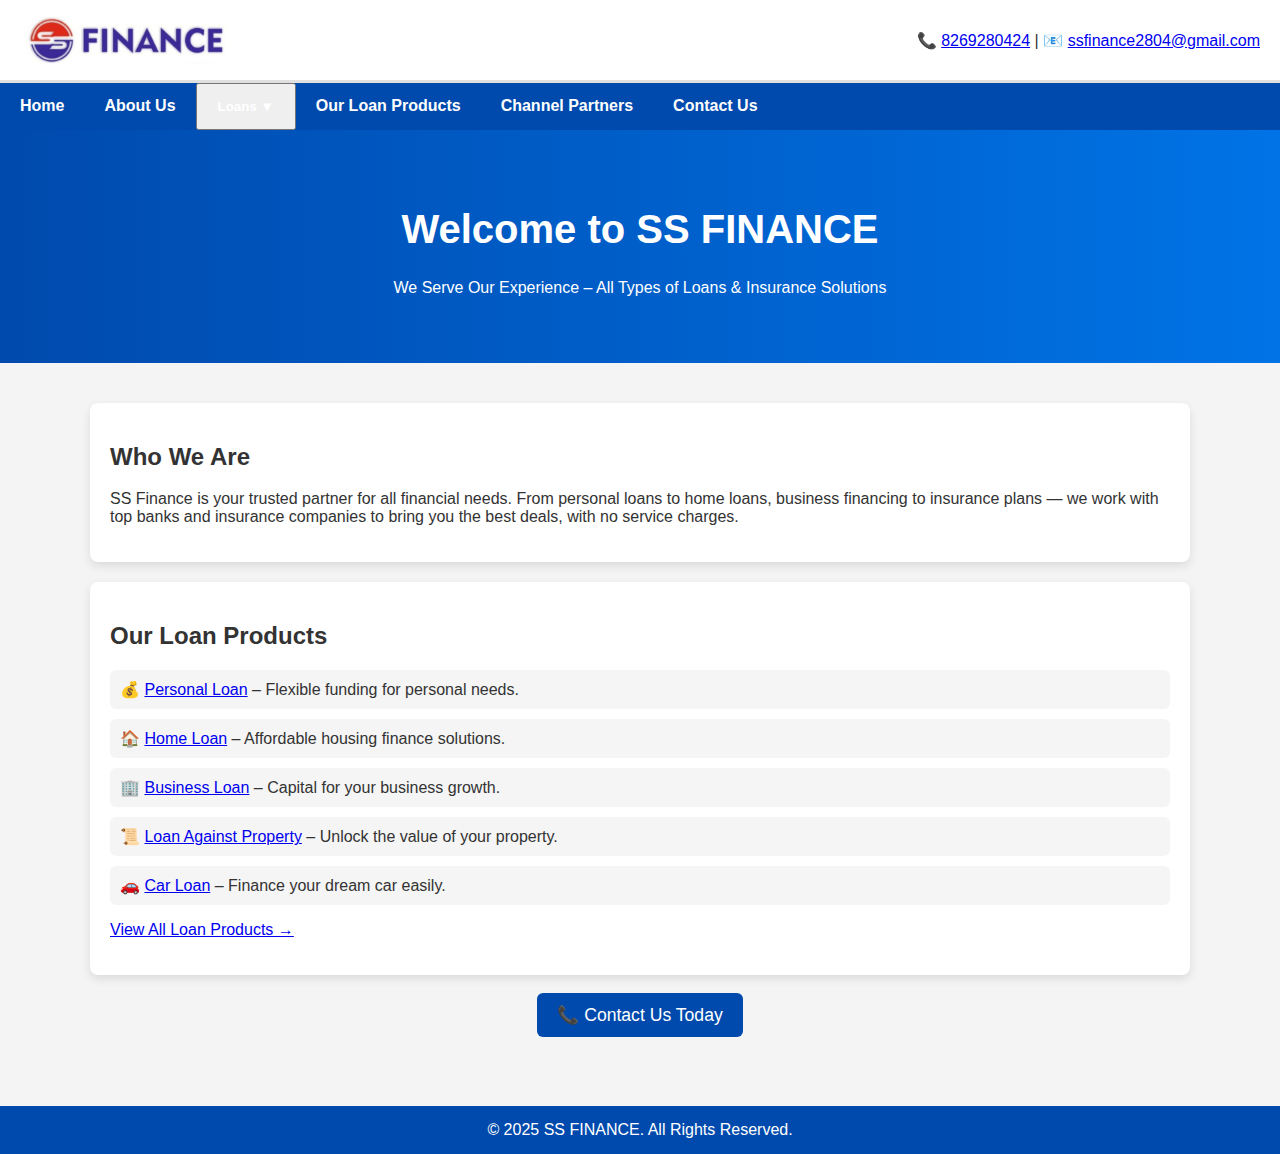
<file: index.html>
<!DOCTYPE html>
<html lang="en">
<head>
    <meta charset="UTF-8">
    <meta name="viewport" content="width=device-width, initial-scale=1.0">
    <title>SS FINANCE – Loans & Insurance</title>
    <link rel="stylesheet" href="style.css">
    <style>
        .hero {
            background: linear-gradient(to right, #004aad, #0073e6);
            color: white;
            text-align: center;
            padding: 50px 20px;
        }
        .hero h1 {
            font-size: 2.5em;
        }
        .intro-section, .loan-highlights {
            background: white;
            padding: 20px;
            border-radius: 8px;
            box-shadow: 0px 4px 10px rgba(0,0,0,0.1);
            margin: 20px 0;
        }
        .loan-highlights ul {
            list-style: none;
            padding: 0;
        }
        .loan-highlights ul li {
            background: #f5f5f5;
            padding: 10px;
            margin-bottom: 10px;
            border-radius: 6px;
        }
        .cta {
            text-align: center;
            margin: 30px 0;
        }
        .cta a {
            background: #004aad;
            color: white;
            padding: 12px 20px;
            border-radius: 6px;
            text-decoration: none;
            font-size: 1.1em;
        }
        .cta a:hover {
            background: #003080;
        }
    </style>
</head>
<body>

<header>
    <img src="images/logo.png" alt="SS Finance Logo">
    <div>
        📞 <a href="tel:+918269280424">8269280424</a> | 📧 <a href="mailto:ssfinance2804@gmail.com">ssfinance2804@gmail.com</a>
    </div>
</header>

<nav>
    <a href="index.html">Home</a>
    <a href="about.html">About Us</a>
    <div class="dropdown">
        <button class="dropbtn">Loans ▼</button>
        <div class="dropdown-content">
            <a href="personal-loan.html">Personal Loan</a>
            <a href="home-loan.html">Home Loan</a>
            <a href="business-loan.html">Business Loan</a>
            <a href="loan-against-property.html">Loan Against Property</a>
            <a href="car-loan.html">Car Loan</a>
            <a href="education-loan.html">Education Loan</a>
        </div>
    </div>
    <a href="loans.html">Our Loan Products</a>
    <a href="channel-partners.html">Channel Partners</a>
    <a href="contact.html">Contact Us</a>
</nav>

<div class="hero">
    <h1>Welcome to SS FINANCE</h1>
    <p>We Serve Our Experience – All Types of Loans & Insurance Solutions</p>
</div>

<div class="container">
    <div class="intro-section">
        <h2>Who We Are</h2>
        <p>SS Finance is your trusted partner for all financial needs. From personal loans to home loans, business financing to insurance plans — we work with top banks and insurance companies to bring you the best deals, with no service charges.</p>
    </div>

    <div class="loan-highlights">
        <h2>Our Loan Products</h2>
        <ul>
            <li>💰 <a href="personal-loan.html">Personal Loan</a> – Flexible funding for personal needs.</li>
            <li>🏠 <a href="home-loan.html">Home Loan</a> – Affordable housing finance solutions.</li>
            <li>🏢 <a href="business-loan.html">Business Loan</a> – Capital for your business growth.</li>
            <li>📜 <a href="loan-against-property.html">Loan Against Property</a> – Unlock the value of your property.</li>
            <li>🚗 <a href="car-loan.html">Car Loan</a> – Finance your dream car easily.</li>
        </ul>
        <p><a href="loans.html">View All Loan Products →</a></p>
    </div>

    <div class="cta">
        <a href="contact.html">📞 Contact Us Today</a>
    </div>
</div>

<footer>
    &copy; 2025 SS FINANCE. All Rights Reserved.
</footer>

</body>
</html>
</file>
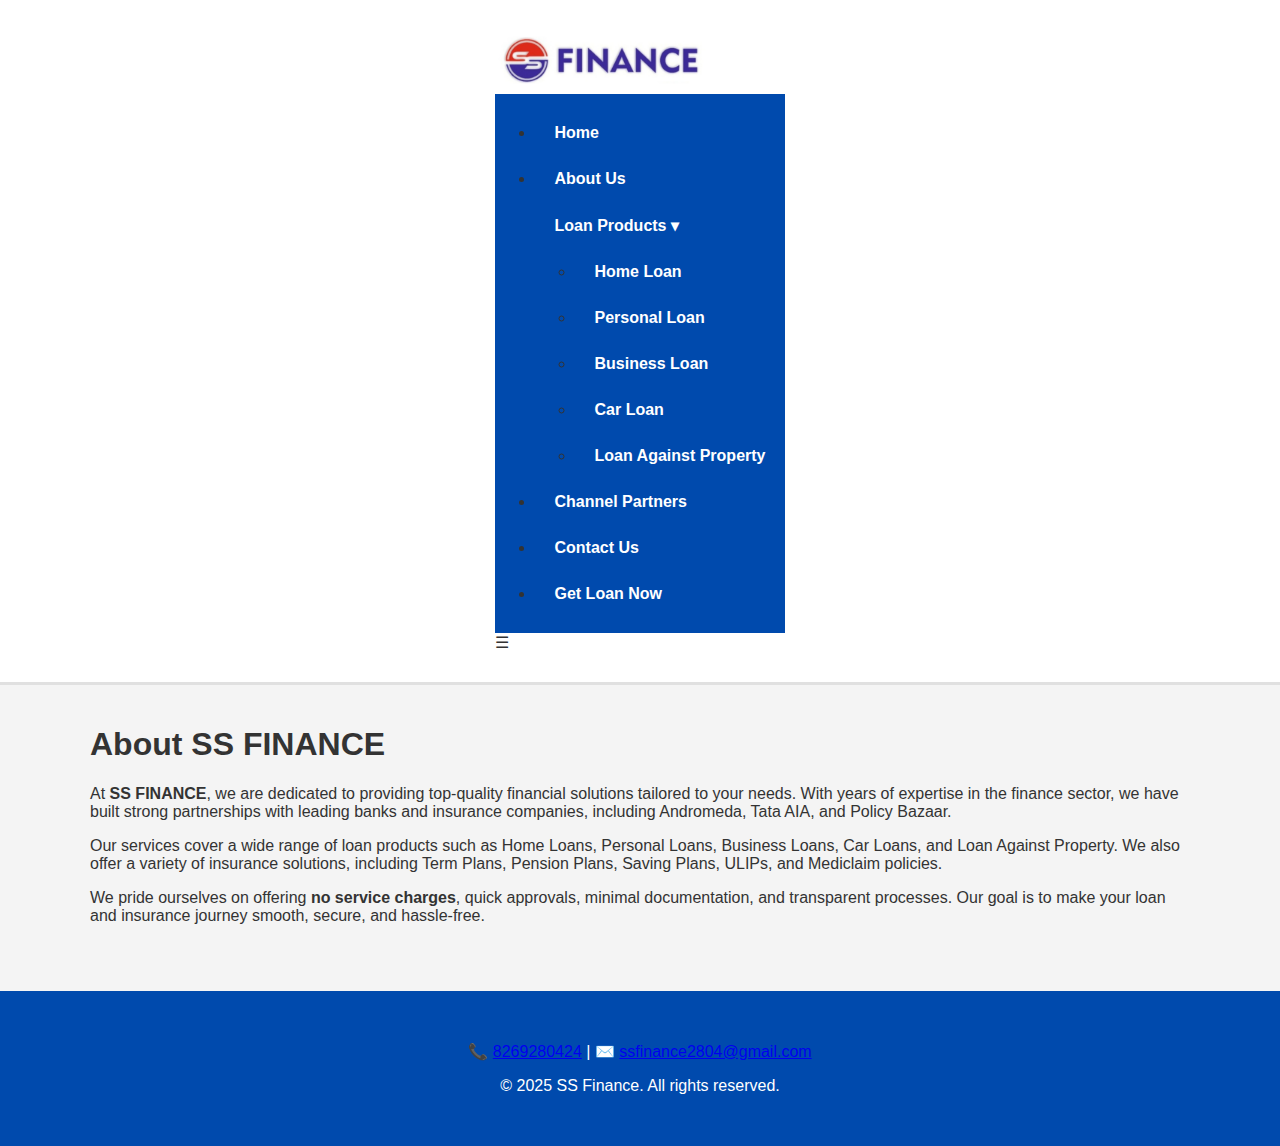
<file: about.html>
<!DOCTYPE html>
<html lang="en">
<head>
  <meta charset="UTF-8">
  <meta name="viewport" content="width=device-width, initial-scale=1.0">
  <title>About Us - SS FINANCE</title>
  <link rel="stylesheet" href="style.css">
</head>
<body>

<!-- HEADER -->
<header>
  <div class="container nav-container">
    <a href="index.html" class="logo">
      <img src="images/logo.png" alt="SS Finance Logo">
    </a>
    <nav>
      <ul class="menu">
        <li><a href="index.html">Home</a></li>
        <li><a href="about.html" class="active">About Us</a></li>
        <li class="dropdown">
          <a href="loans.html">Loan Products ▾</a>
          <ul class="dropdown-menu">
            <li><a href="home-loan.html">Home Loan</a></li>
            <li><a href="personal-loan.html">Personal Loan</a></li>
            <li><a href="business-loan.html">Business Loan</a></li>
            <li><a href="car-loan.html">Car Loan</a></li>
            <li><a href="loan-against-property.html">Loan Against Property</a></li>
          </ul>
        </li>
        <li><a href="channel-partners.html">Channel Partners</a></li>
        <li><a href="contact.html">Contact Us</a></li>
        <li><a href="contact.html" class="loan-btn">Get Loan Now</a></li>
      </ul>
    </nav>
    <div class="mobile-menu-toggle">☰</div>
  </div>
</header>

<!-- ABOUT CONTENT -->
<main class="container">
  <h1>About SS FINANCE</h1>
  <p>At <strong>SS FINANCE</strong>, we are dedicated to providing top-quality financial solutions tailored to your needs. With years of expertise in the finance sector, we have built strong partnerships with leading banks and insurance companies, including Andromeda, Tata AIA, and Policy Bazaar.</p>

  <p>Our services cover a wide range of loan products such as Home Loans, Personal Loans, Business Loans, Car Loans, and Loan Against Property. We also offer a variety of insurance solutions, including Term Plans, Pension Plans, Saving Plans, ULIPs, and Mediclaim policies.</p>

  <p>We pride ourselves on offering <strong>no service charges</strong>, quick approvals, minimal documentation, and transparent processes. Our goal is to make your loan and insurance journey smooth, secure, and hassle-free.</p>
</main>

<!-- FOOTER -->
<footer>
  <div class="container">
    <p>📞 <a href="tel:8269280424">8269280424</a> | ✉️ <a href="mailto:ssfinance2804@gmail.com">ssfinance2804@gmail.com</a></p>
    <p>© 2025 SS Finance. All rights reserved.</p>
  </div>
</footer>

<script>
  // Mobile menu toggle
  document.querySelector(".mobile-menu-toggle").addEventListener("click", function(){
    document.querySelector(".menu").classList.toggle("show");
  });
</script>

</body>
</html>
</file>
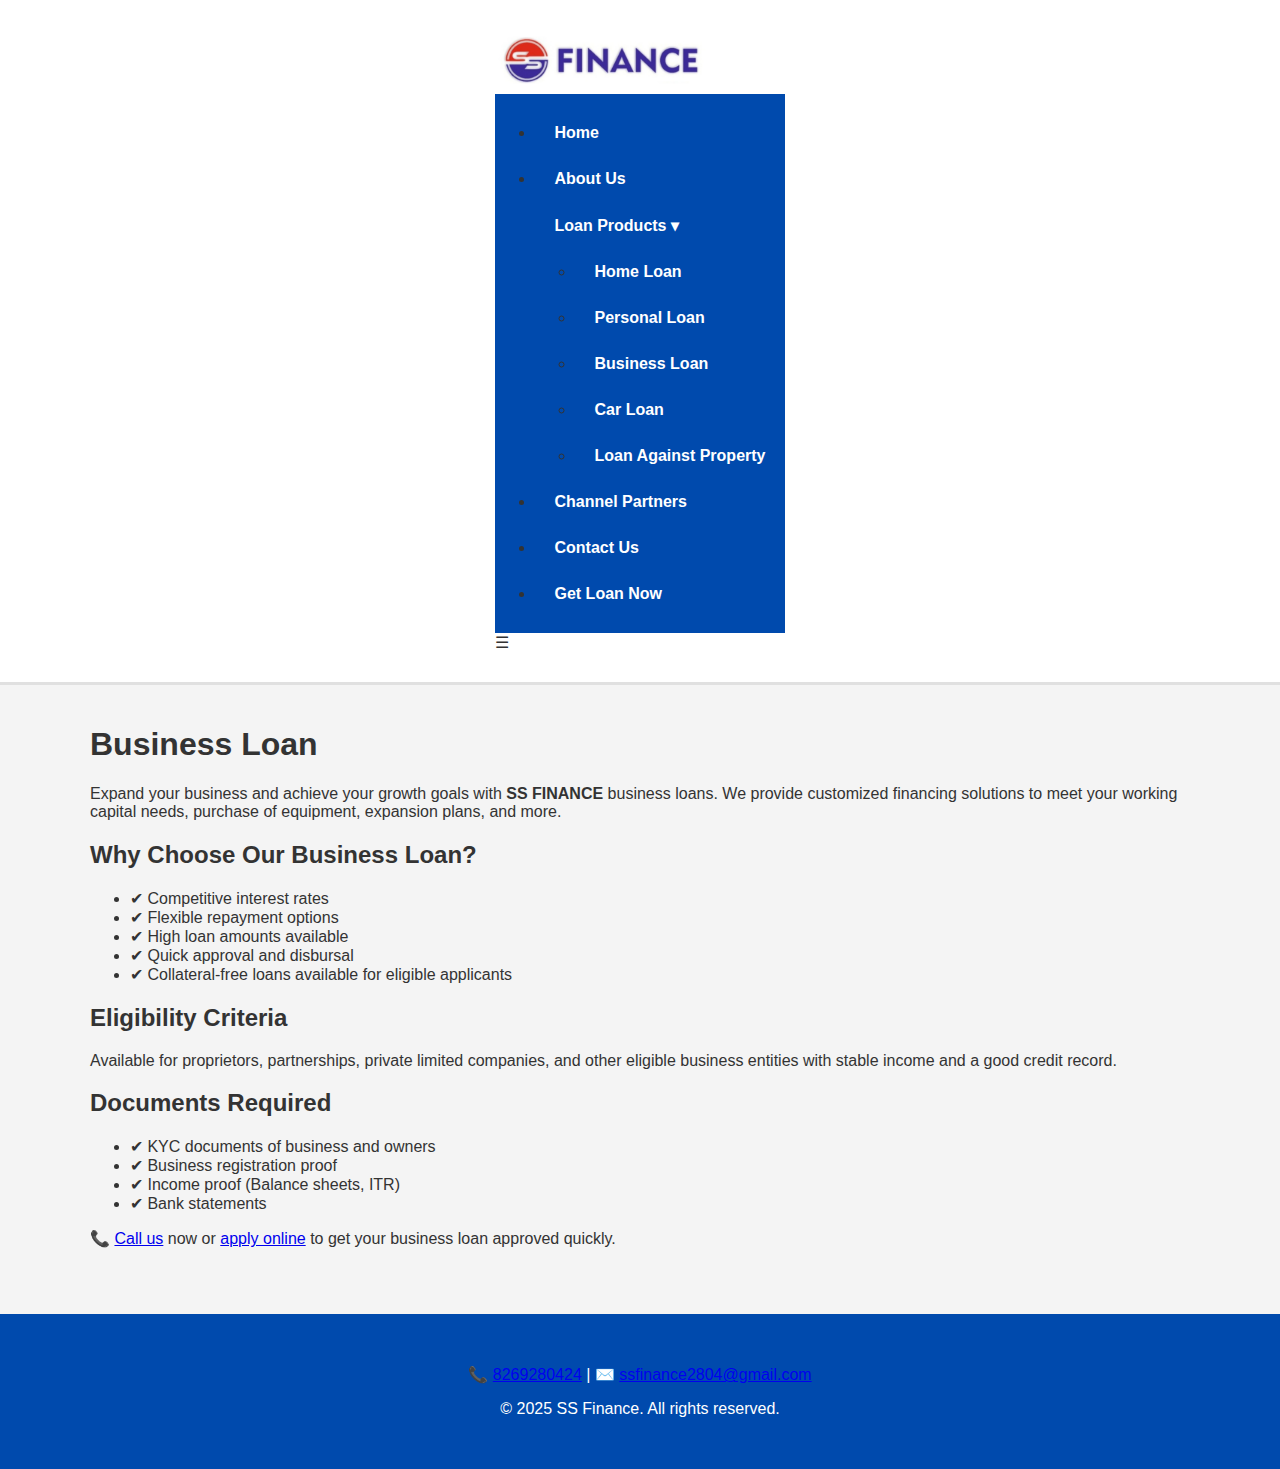
<file: business-loan.html>
<!DOCTYPE html>
<html lang="en">
<head>
  <meta charset="UTF-8">
  <meta name="viewport" content="width=device-width, initial-scale=1.0">
  <title>Business Loan - SS FINANCE</title>
  <link rel="stylesheet" href="style.css">
</head>
<body>

<!-- HEADER -->
<header>
  <div class="container nav-container">
    <a href="index.html" class="logo">
      <img src="images/logo.png" alt="SS Finance Logo">
    </a>
    <nav>
      <ul class="menu">
        <li><a href="index.html">Home</a></li>
        <li><a href="about.html">About Us</a></li>
        <li class="dropdown">
          <a href="loans.html" class="active">Loan Products ▾</a>
          <ul class="dropdown-menu">
            <li><a href="home-loan.html">Home Loan</a></li>
            <li><a href="personal-loan.html">Personal Loan</a></li>
            <li><a href="business-loan.html" class="active">Business Loan</a></li>
            <li><a href="car-loan.html">Car Loan</a></li>
            <li><a href="loan-against-property.html">Loan Against Property</a></li>
          </ul>
        </li>
        <li><a href="channel-partners.html">Channel Partners</a></li>
        <li><a href="contact.html">Contact Us</a></li>
        <li><a href="contact.html" class="loan-btn">Get Loan Now</a></li>
      </ul>
    </nav>
    <div class="mobile-menu-toggle">☰</div>
  </div>
</header>

<!-- BUSINESS LOAN CONTENT -->
<main class="container">
  <h1>Business Loan</h1>
  <p>Expand your business and achieve your growth goals with <strong>SS FINANCE</strong> business loans. We provide customized financing solutions to meet your working capital needs, purchase of equipment, expansion plans, and more.</p>

  <h2>Why Choose Our Business Loan?</h2>
  <ul>
    <li>✔ Competitive interest rates</li>
    <li>✔ Flexible repayment options</li>
    <li>✔ High loan amounts available</li>
    <li>✔ Quick approval and disbursal</li>
    <li>✔ Collateral-free loans available for eligible applicants</li>
  </ul>

  <h2>Eligibility Criteria</h2>
  <p>Available for proprietors, partnerships, private limited companies, and other eligible business entities with stable income and a good credit record.</p>

  <h2>Documents Required</h2>
  <ul>
    <li>✔ KYC documents of business and owners</li>
    <li>✔ Business registration proof</li>
    <li>✔ Income proof (Balance sheets, ITR)</li>
    <li>✔ Bank statements</li>
  </ul>

  <p>📞 <a href="tel:8269280424">Call us</a> now or <a href="contact.html">apply online</a> to get your business loan approved quickly.</p>
</main>

<!-- FOOTER -->
<footer>
  <div class="container">
    <p>📞 <a href="tel:8269280424">8269280424</a> | ✉️ <a href="mailto:ssfinance2804@gmail.com">ssfinance2804@gmail.com</a></p>
    <p>© 2025 SS Finance. All rights reserved.</p>
  </div>
</footer>

<script>
  // Mobile menu toggle
  document.querySelector(".mobile-menu-toggle").addEventListener("click", function(){
    document.querySelector(".menu").classList.toggle("show");
  });
</script>

</body>
</html>
</file>
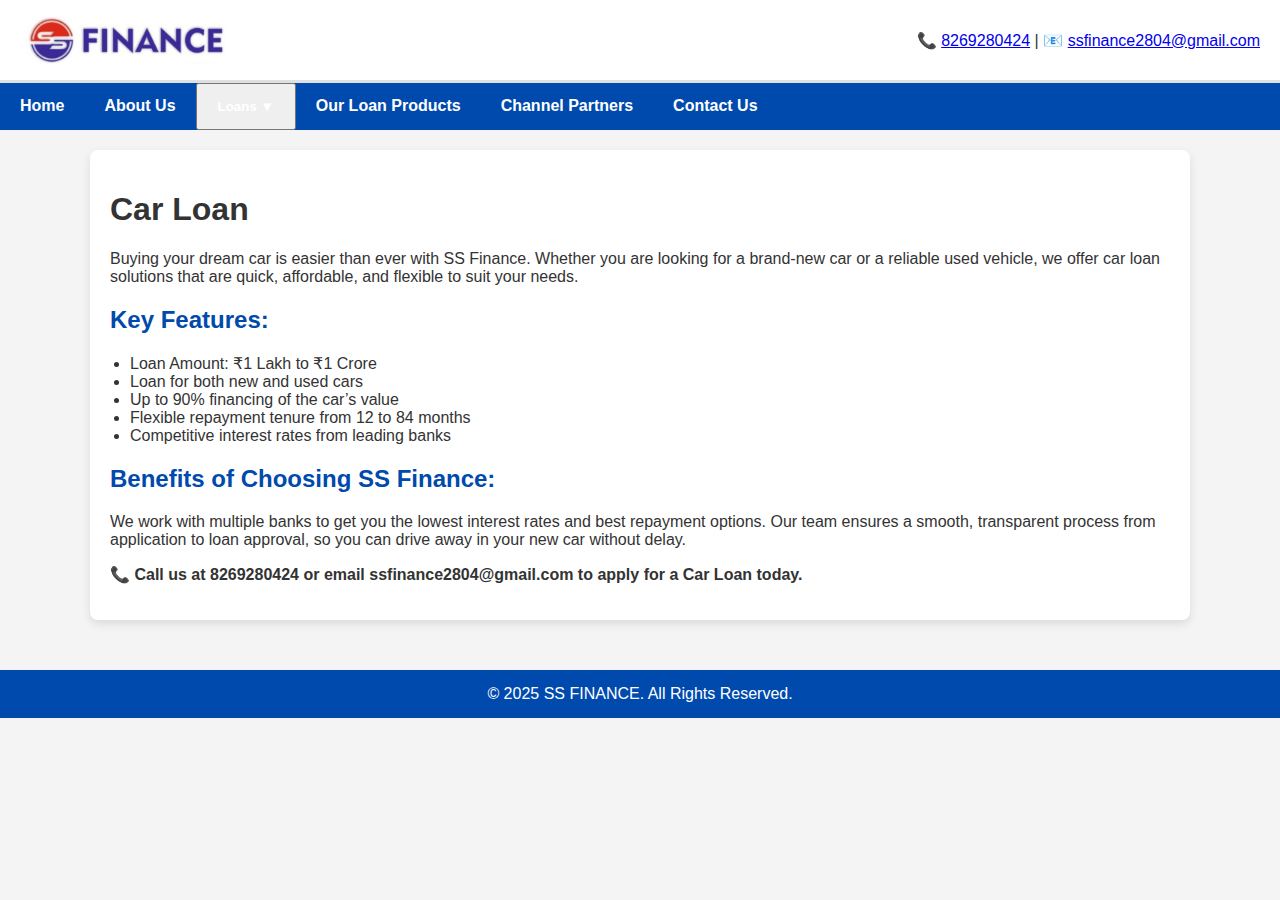
<file: car-loan.html>
<!DOCTYPE html>
<html lang="en">
<head>
    <meta charset="UTF-8">
    <meta name="viewport" content="width=device-width, initial-scale=1.0">
    <title>Car Loan – SS FINANCE</title>
    <link rel="stylesheet" href="style.css">
    <style>
        .loan-details {
            background: white;
            padding: 20px;
            border-radius: 8px;
            box-shadow: 0px 4px 10px rgba(0,0,0,0.1);
        }
        .loan-details h2 {
            color: #004aad;
        }
        .loan-details ul {
            list-style-type: disc;
            padding-left: 20px;
        }
    </style>
</head>
<body>

<header>
    <img src="images/logo.png" alt="SS Finance Logo">
    <div>
        📞 <a href="tel:+918269280424">8269280424</a> | 📧 <a href="mailto:ssfinance2804@gmail.com">ssfinance2804@gmail.com</a>
    </div>
</header>

<nav>
    <a href="index.html">Home</a>
    <a href="about.html">About Us</a>
    <div class="dropdown">
        <button class="dropbtn">Loans ▼</button>
        <div class="dropdown-content">
            <a href="personal-loan.html">Personal Loan</a>
            <a href="home-loan.html">Home Loan</a>
            <a href="business-loan.html">Business Loan</a>
            <a href="loan-against-property.html">Loan Against Property</a>
            <a href="car-loan.html">Car Loan</a>
            <a href="education-loan.html">Education Loan</a>
        </div>
    </div>
    <a href="loans.html">Our Loan Products</a>
    <a href="channel-partners.html">Channel Partners</a>
    <a href="contact.html">Contact Us</a>
</nav>

<div class="container">
    <div class="loan-details">
        <h1>Car Loan</h1>
        <p>Buying your dream car is easier than ever with SS Finance. Whether you are looking for a brand-new car or a reliable used vehicle, we offer car loan solutions that are quick, affordable, and flexible to suit your needs.</p>

        <h2>Key Features:</h2>
        <ul>
            <li>Loan Amount: ₹1 Lakh to ₹1 Crore</li>
            <li>Loan for both new and used cars</li>
            <li>Up to 90% financing of the car’s value</li>
            <li>Flexible repayment tenure from 12 to 84 months</li>
            <li>Competitive interest rates from leading banks</li>
        </ul>

        <h2>Benefits of Choosing SS Finance:</h2>
        <p>We work with multiple banks to get you the lowest interest rates and best repayment options. Our team ensures a smooth, transparent process from application to loan approval, so you can drive away in your new car without delay.</p>

        <p><strong>📞 Call us at 8269280424 or email ssfinance2804@gmail.com to apply for a Car Loan today.</strong></p>
    </div>
</div>

<footer>
    &copy; 2025 SS FINANCE. All Rights Reserved.
</footer>

</body>
</html>
</file>
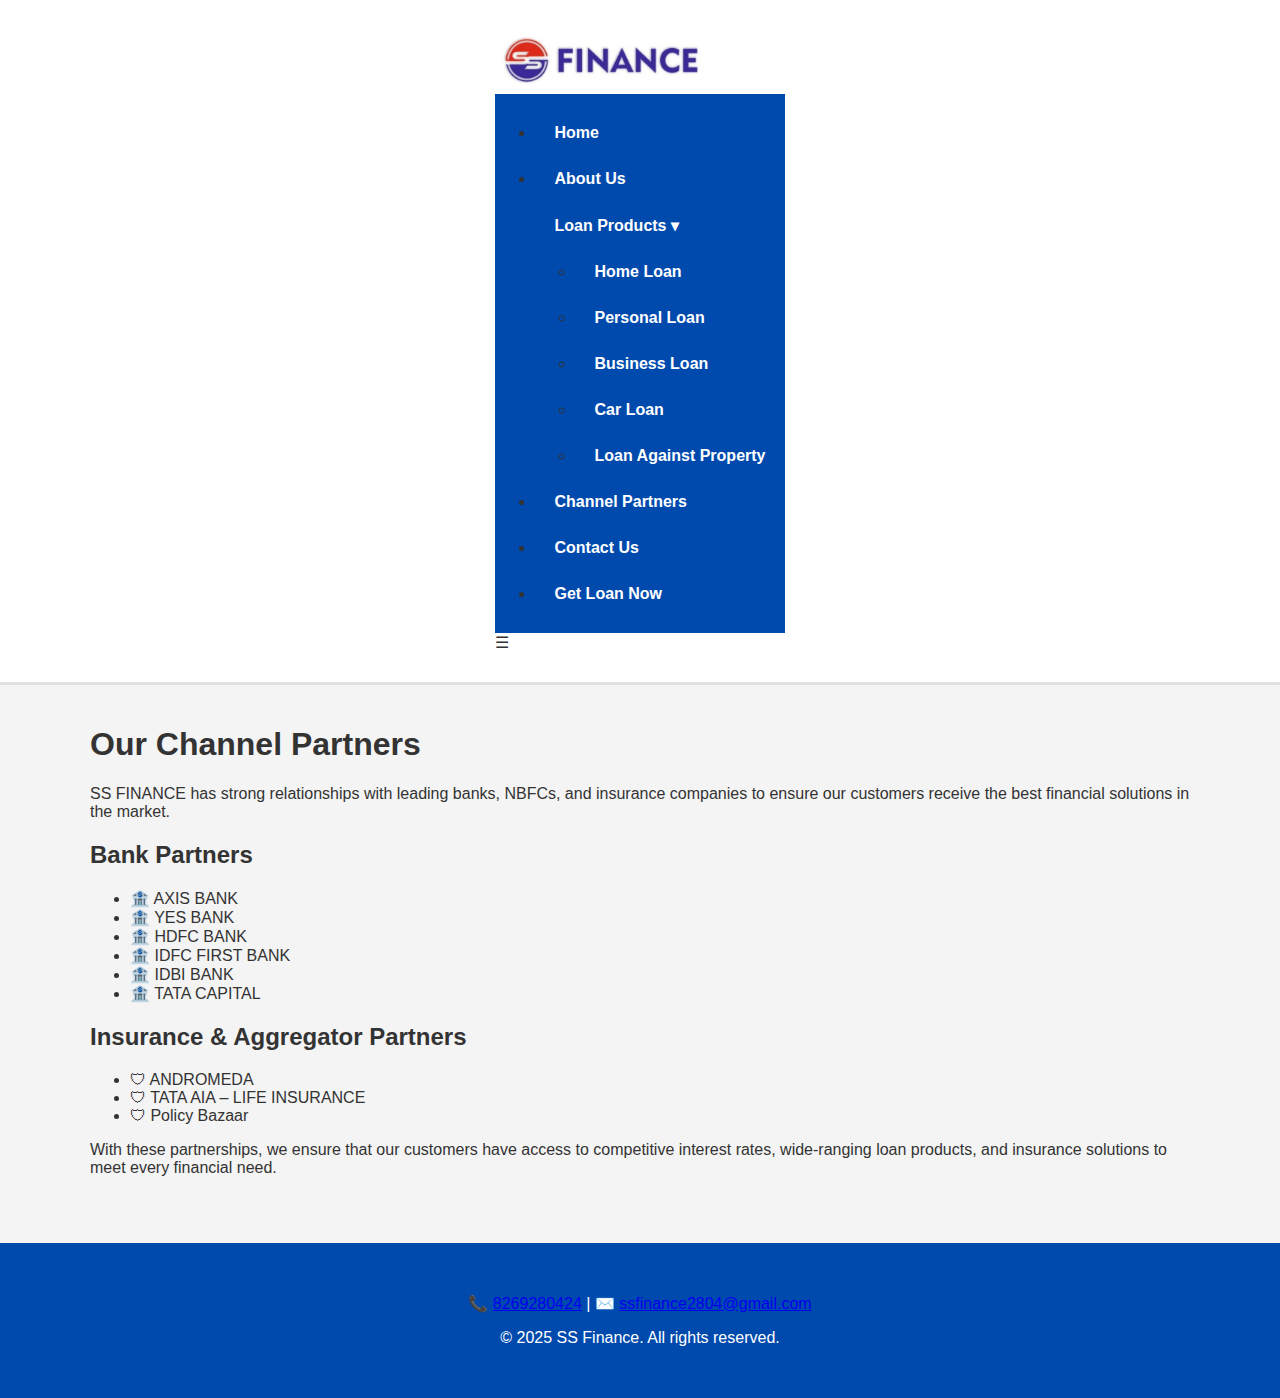
<file: channel-partners.html>
<!DOCTYPE html>
<html lang="en">
<head>
  <meta charset="UTF-8">
  <meta name="viewport" content="width=device-width, initial-scale=1.0">
  <title>Channel Partners - SS FINANCE</title>
  <link rel="stylesheet" href="style.css">
</head>
<body>

<!-- HEADER -->
<header>
  <div class="container nav-container">
    <a href="index.html" class="logo">
      <img src="images/logo.png" alt="SS Finance Logo">
    </a>
    <nav>
      <ul class="menu">
        <li><a href="index.html">Home</a></li>
        <li><a href="about.html">About Us</a></li>
        <li class="dropdown">
          <a href="loans.html">Loan Products ▾</a>
          <ul class="dropdown-menu">
            <li><a href="home-loan.html">Home Loan</a></li>
            <li><a href="personal-loan.html">Personal Loan</a></li>
            <li><a href="business-loan.html">Business Loan</a></li>
            <li><a href="car-loan.html">Car Loan</a></li>
            <li><a href="loan-against-property.html">Loan Against Property</a></li>
          </ul>
        </li>
        <li><a href="channel-partners.html" class="active">Channel Partners</a></li>
        <li><a href="contact.html">Contact Us</a></li>
        <li><a href="contact.html" class="loan-btn">Get Loan Now</a></li>
      </ul>
    </nav>
    <div class="mobile-menu-toggle">☰</div>
  </div>
</header>

<!-- CHANNEL PARTNERS CONTENT -->
<main class="container">
  <h1>Our Channel Partners</h1>
  <p>SS FINANCE has strong relationships with leading banks, NBFCs, and insurance companies to ensure our customers receive the best financial solutions in the market.</p>

  <h2>Bank Partners</h2>
  <ul>
    <li>🏦 AXIS BANK</li>
    <li>🏦 YES BANK</li>
    <li>🏦 HDFC BANK</li>
    <li>🏦 IDFC FIRST BANK</li>
    <li>🏦 IDBI BANK</li>
    <li>🏦 TATA CAPITAL</li>
  </ul>

  <h2>Insurance & Aggregator Partners</h2>
  <ul>
    <li>🛡 ANDROMEDA</li>
    <li>🛡 TATA AIA – LIFE INSURANCE</li>
    <li>🛡 Policy Bazaar</li>
  </ul>

  <p>With these partnerships, we ensure that our customers have access to competitive interest rates, wide-ranging loan products, and insurance solutions to meet every financial need.</p>
</main>

<!-- FOOTER -->
<footer>
  <div class="container">
    <p>📞 <a href="tel:8269280424">8269280424</a> | ✉️ <a href="mailto:ssfinance2804@gmail.com">ssfinance2804@gmail.com</a></p>
    <p>© 2025 SS Finance. All rights reserved.</p>
  </div>
</footer>

<script>
  // Mobile menu toggle
  document.querySelector(".mobile-menu-toggle").addEventListener("click", function(){
    document.querySelector(".menu").classList.toggle("show");
  });
</script>

</body>
</html>
</file>
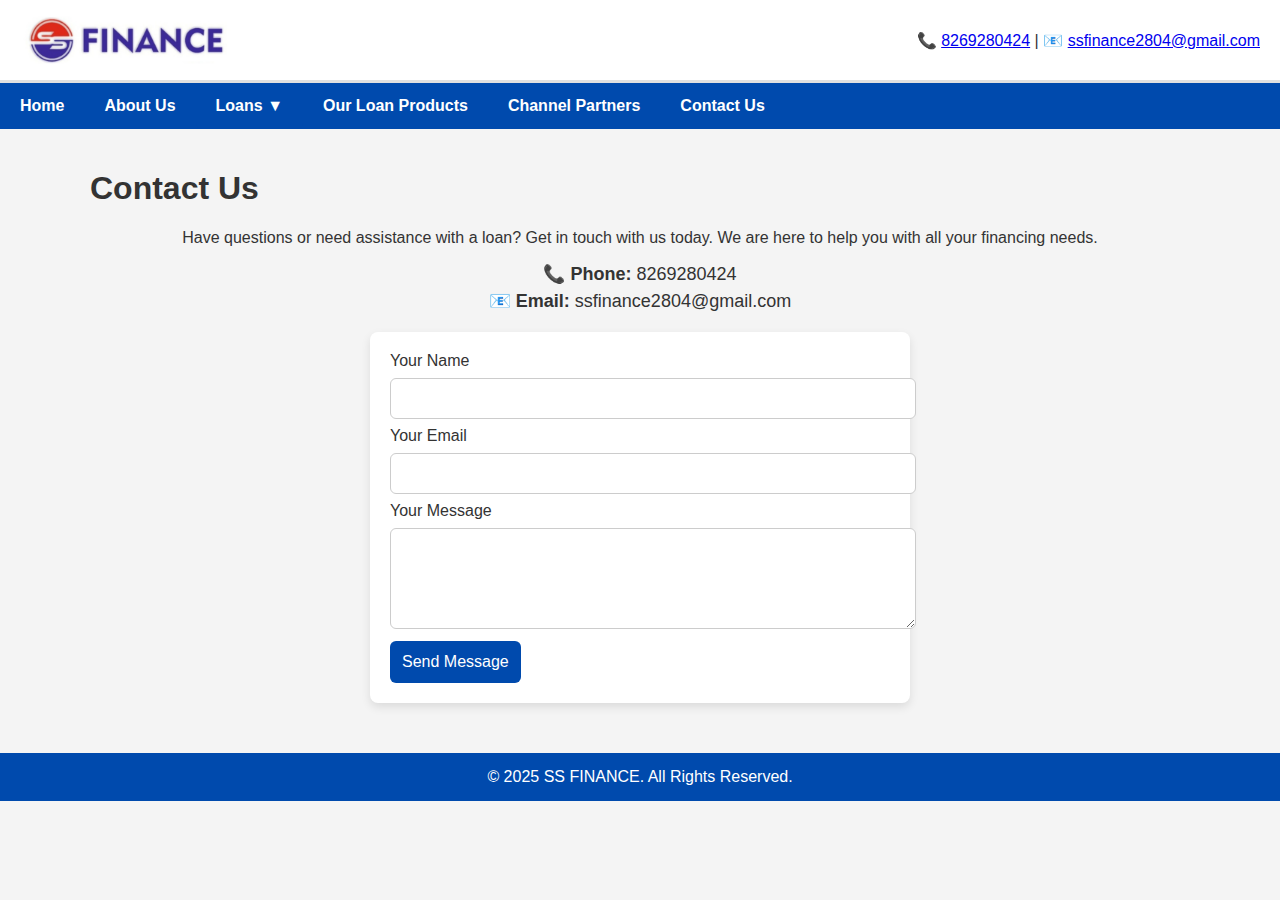
<file: contact.html>
<!DOCTYPE html>
<html lang="en">
<head>
    <meta charset="UTF-8">
    <meta name="viewport" content="width=device-width, initial-scale=1.0">
    <title>Contact Us – SS FINANCE</title>
    <link rel="stylesheet" href="style.css">
    <style>
        form {
            background: white;
            padding: 20px;
            border-radius: 8px;
            box-shadow: 0px 4px 10px rgba(0,0,0,0.1);
            max-width: 500px;
            margin: auto;
        }
        input, textarea {
            width: 100%;
            padding: 12px;
            margin: 8px 0;
            border: 1px solid #ccc;
            border-radius: 6px;
        }
        button {
            background: #004aad;
            color: white;
            padding: 12px;
            border: none;
            border-radius: 6px;
            cursor: pointer;
            font-size: 16px;
        }
        button:hover {
            background: #003080;
        }
        .contact-info {
            text-align: center;
            margin-bottom: 20px;
        }
        .contact-info p {
            font-size: 18px;
            margin: 5px 0;
        }
    </style>
</head>
<body>

<header>
    <img src="images/logo.png" alt="SS Finance Logo">
    <div>
        📞 <a href="tel:+918269280424">8269280424</a> | 📧 <a href="mailto:ssfinance2804@gmail.com">ssfinance2804@gmail.com</a>
    </div>
</header>

<nav>
    <a href="index.html">Home</a>
    <a href="about.html">About Us</a>
    <div class="dropdown">
        <button class="dropbtn">Loans ▼</button>
        <div class="dropdown-content">
            <a href="personal-loan.html">Personal Loan</a>
            <a href="home-loan.html">Home Loan</a>
            <a href="business-loan.html">Business Loan</a>
            <a href="loan-against-property.html">Loan Against Property</a>
            <a href="car-loan.html">Car Loan</a>
            <a href="education-loan.html">Education Loan</a>
        </div>
    </div>
    <a href="loans.html">Our Loan Products</a>
    <a href="channel-partners.html">Channel Partners</a>
    <a href="contact.html">Contact Us</a>
</nav>

<div class="container">
    <h1>Contact Us</h1>
    <p style="text-align:center;">Have questions or need assistance with a loan? Get in touch with us today.  
    We are here to help you with all your financing needs.</p>

    <div class="contact-info">
        <p>📞 <strong>Phone:</strong> 8269280424</p>
        <p>📧 <strong>Email:</strong> ssfinance2804@gmail.com</p>
    </div>

    <form action="https://formspree.io/f/mexample" method="POST">
        <label>Your Name</label>
        <input type="text" name="name" required>

        <label>Your Email</label>
        <input type="email" name="email" required>

        <label>Your Message</label>
        <textarea name="message" rows="5" required></textarea>

        <button type="submit">Send Message</button>
    </form>
</div>

<footer>
    &copy; 2025 SS FINANCE. All Rights Reserved.
</footer>

</body>
</html>
</file>
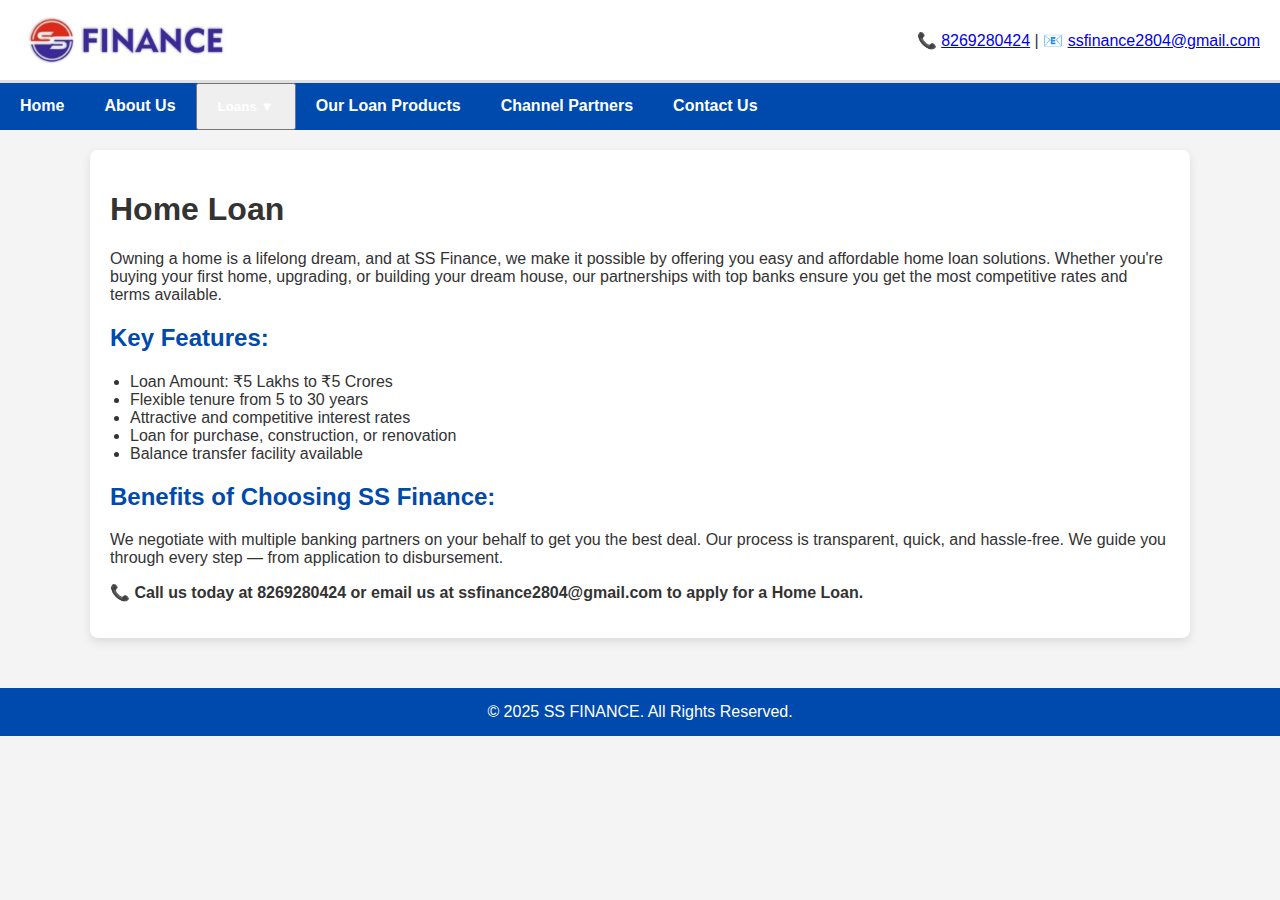
<file: home-loan.html>
<!DOCTYPE html>
<html lang="en">
<head>
    <meta charset="UTF-8">
    <meta name="viewport" content="width=device-width, initial-scale=1.0">
    <title>Home Loan – SS FINANCE</title>
    <link rel="stylesheet" href="style.css">
    <style>
        .loan-details {
            background: white;
            padding: 20px;
            border-radius: 8px;
            box-shadow: 0px 4px 10px rgba(0,0,0,0.1);
        }
        .loan-details h2 {
            color: #004aad;
        }
        .loan-details ul {
            list-style-type: disc;
            padding-left: 20px;
        }
    </style>
</head>
<body>

<header>
    <img src="images/logo.png" alt="SS Finance Logo">
    <div>
        📞 <a href="tel:+918269280424">8269280424</a> | 📧 <a href="mailto:ssfinance2804@gmail.com">ssfinance2804@gmail.com</a>
    </div>
</header>

<nav>
    <a href="index.html">Home</a>
    <a href="about.html">About Us</a>
    <div class="dropdown">
        <button class="dropbtn">Loans ▼</button>
        <div class="dropdown-content">
            <a href="personal-loan.html">Personal Loan</a>
            <a href="home-loan.html">Home Loan</a>
            <a href="business-loan.html">Business Loan</a>
            <a href="loan-against-property.html">Loan Against Property</a>
            <a href="car-loan.html">Car Loan</a>
            <a href="education-loan.html">Education Loan</a>
        </div>
    </div>
    <a href="loans.html">Our Loan Products</a>
    <a href="channel-partners.html">Channel Partners</a>
    <a href="contact.html">Contact Us</a>
</nav>

<div class="container">
    <div class="loan-details">
        <h1>Home Loan</h1>
        <p>Owning a home is a lifelong dream, and at SS Finance, we make it possible by offering you easy and affordable home loan solutions. Whether you're buying your first home, upgrading, or building your dream house, our partnerships with top banks ensure you get the most competitive rates and terms available.</p>

        <h2>Key Features:</h2>
        <ul>
            <li>Loan Amount: ₹5 Lakhs to ₹5 Crores</li>
            <li>Flexible tenure from 5 to 30 years</li>
            <li>Attractive and competitive interest rates</li>
            <li>Loan for purchase, construction, or renovation</li>
            <li>Balance transfer facility available</li>
        </ul>

        <h2>Benefits of Choosing SS Finance:</h2>
        <p>We negotiate with multiple banking partners on your behalf to get you the best deal. Our process is transparent, quick, and hassle-free. We guide you through every step — from application to disbursement.</p>

        <p><strong>📞 Call us today at 8269280424 or email us at ssfinance2804@gmail.com to apply for a Home Loan.</strong></p>
    </div>
</div>

<footer>
    &copy; 2025 SS FINANCE. All Rights Reserved.
</footer>

</body>
</html>
</file>
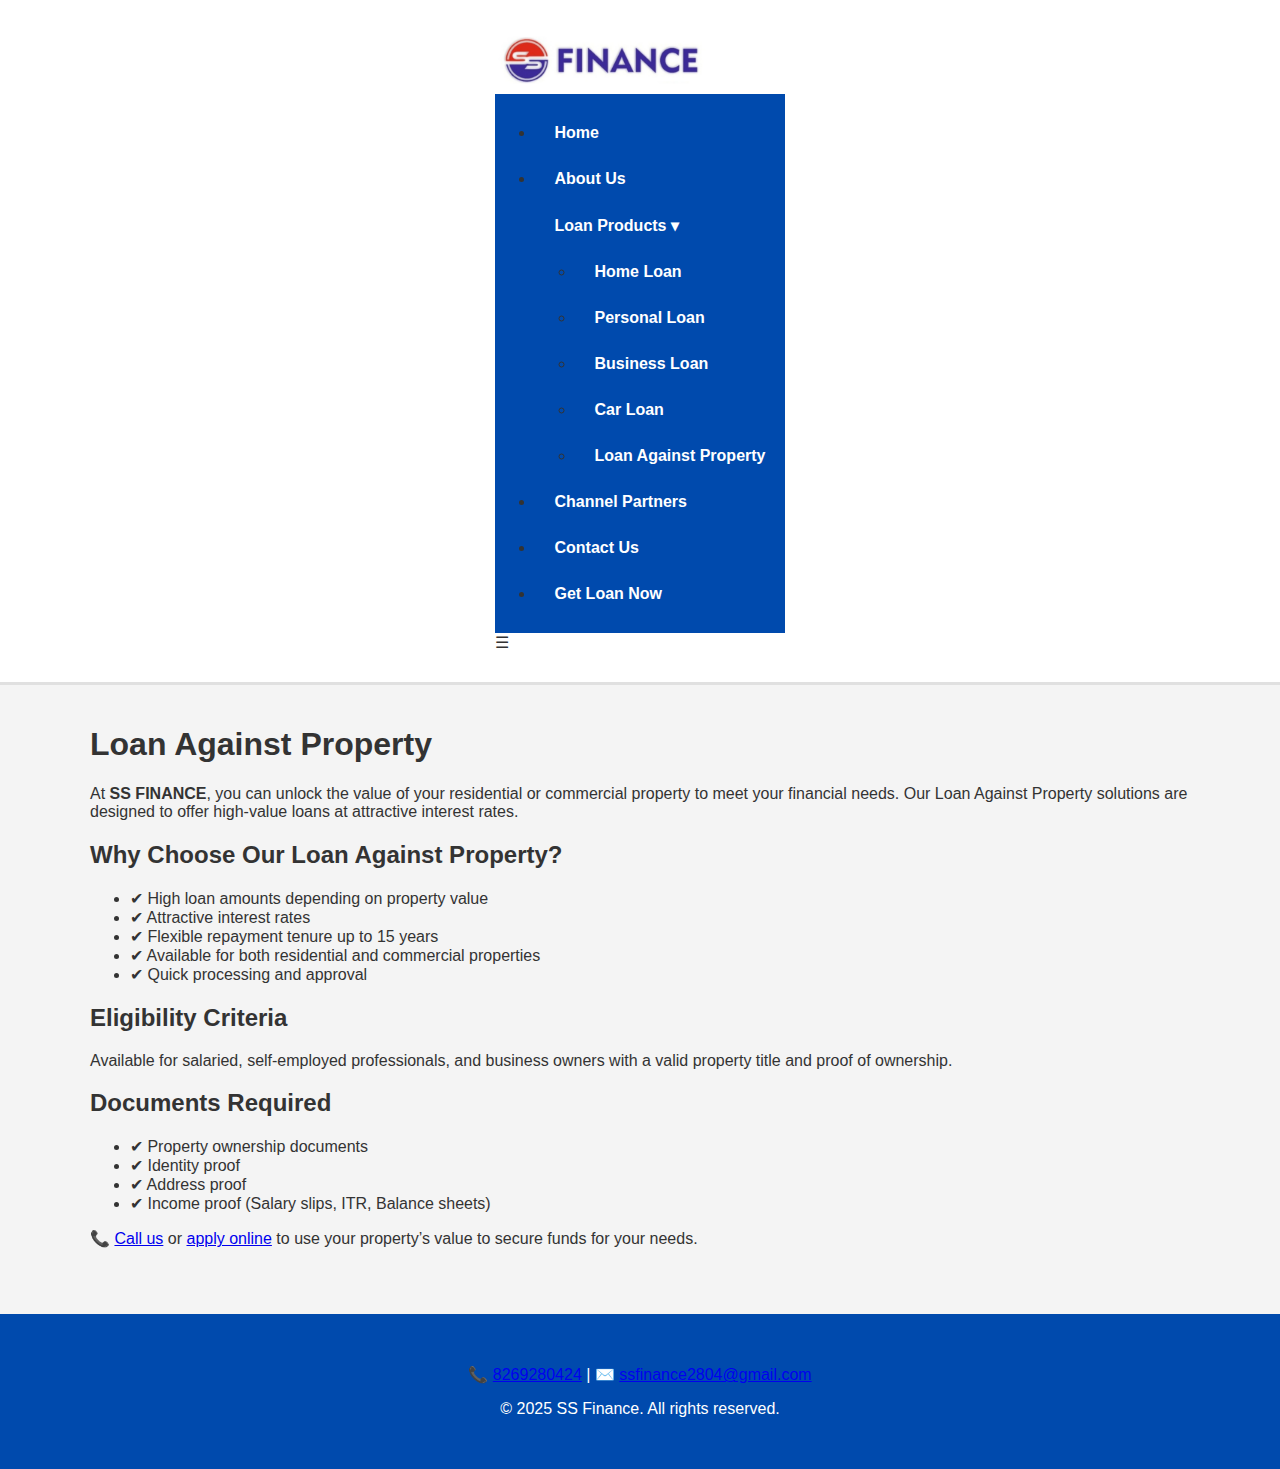
<file: loan-against-property.html>
<!DOCTYPE html>
<html lang="en">
<head>
  <meta charset="UTF-8">
  <meta name="viewport" content="width=device-width, initial-scale=1.0">
  <title>Loan Against Property - SS FINANCE</title>
  <link rel="stylesheet" href="style.css">
</head>
<body>

<!-- HEADER -->
<header>
  <div class="container nav-container">
    <a href="index.html" class="logo">
      <img src="images/logo.png" alt="SS Finance Logo">
    </a>
    <nav>
      <ul class="menu">
        <li><a href="index.html">Home</a></li>
        <li><a href="about.html">About Us</a></li>
        <li class="dropdown">
          <a href="loans.html" class="active">Loan Products ▾</a>
          <ul class="dropdown-menu">
            <li><a href="home-loan.html">Home Loan</a></li>
            <li><a href="personal-loan.html">Personal Loan</a></li>
            <li><a href="business-loan.html">Business Loan</a></li>
            <li><a href="car-loan.html">Car Loan</a></li>
            <li><a href="loan-against-property.html" class="active">Loan Against Property</a></li>
          </ul>
        </li>
        <li><a href="channel-partners.html">Channel Partners</a></li>
        <li><a href="contact.html">Contact Us</a></li>
        <li><a href="contact.html" class="loan-btn">Get Loan Now</a></li>
      </ul>
    </nav>
    <div class="mobile-menu-toggle">☰</div>
  </div>
</header>

<!-- LOAN AGAINST PROPERTY CONTENT -->
<main class="container">
  <h1>Loan Against Property</h1>
  <p>At <strong>SS FINANCE</strong>, you can unlock the value of your residential or commercial property to meet your financial needs. Our Loan Against Property solutions are designed to offer high-value loans at attractive interest rates.</p>

  <h2>Why Choose Our Loan Against Property?</h2>
  <ul>
    <li>✔ High loan amounts depending on property value</li>
    <li>✔ Attractive interest rates</li>
    <li>✔ Flexible repayment tenure up to 15 years</li>
    <li>✔ Available for both residential and commercial properties</li>
    <li>✔ Quick processing and approval</li>
  </ul>

  <h2>Eligibility Criteria</h2>
  <p>Available for salaried, self-employed professionals, and business owners with a valid property title and proof of ownership.</p>

  <h2>Documents Required</h2>
  <ul>
    <li>✔ Property ownership documents</li>
    <li>✔ Identity proof</li>
    <li>✔ Address proof</li>
    <li>✔ Income proof (Salary slips, ITR, Balance sheets)</li>
  </ul>

  <p>📞 <a href="tel:8269280424">Call us</a> or <a href="contact.html">apply online</a> to use your property’s value to secure funds for your needs.</p>
</main>

<!-- FOOTER -->
<footer>
  <div class="container">
    <p>📞 <a href="tel:8269280424">8269280424</a> | ✉️ <a href="mailto:ssfinance2804@gmail.com">ssfinance2804@gmail.com</a></p>
    <p>© 2025 SS Finance. All rights reserved.</p>
  </div>
</footer>

<script>
  // Mobile menu toggle
  document.querySelector(".mobile-menu-toggle").addEventListener("click", function(){
    document.querySelector(".menu").classList.toggle("show");
  });
</script>

</body>
</html>
</file>
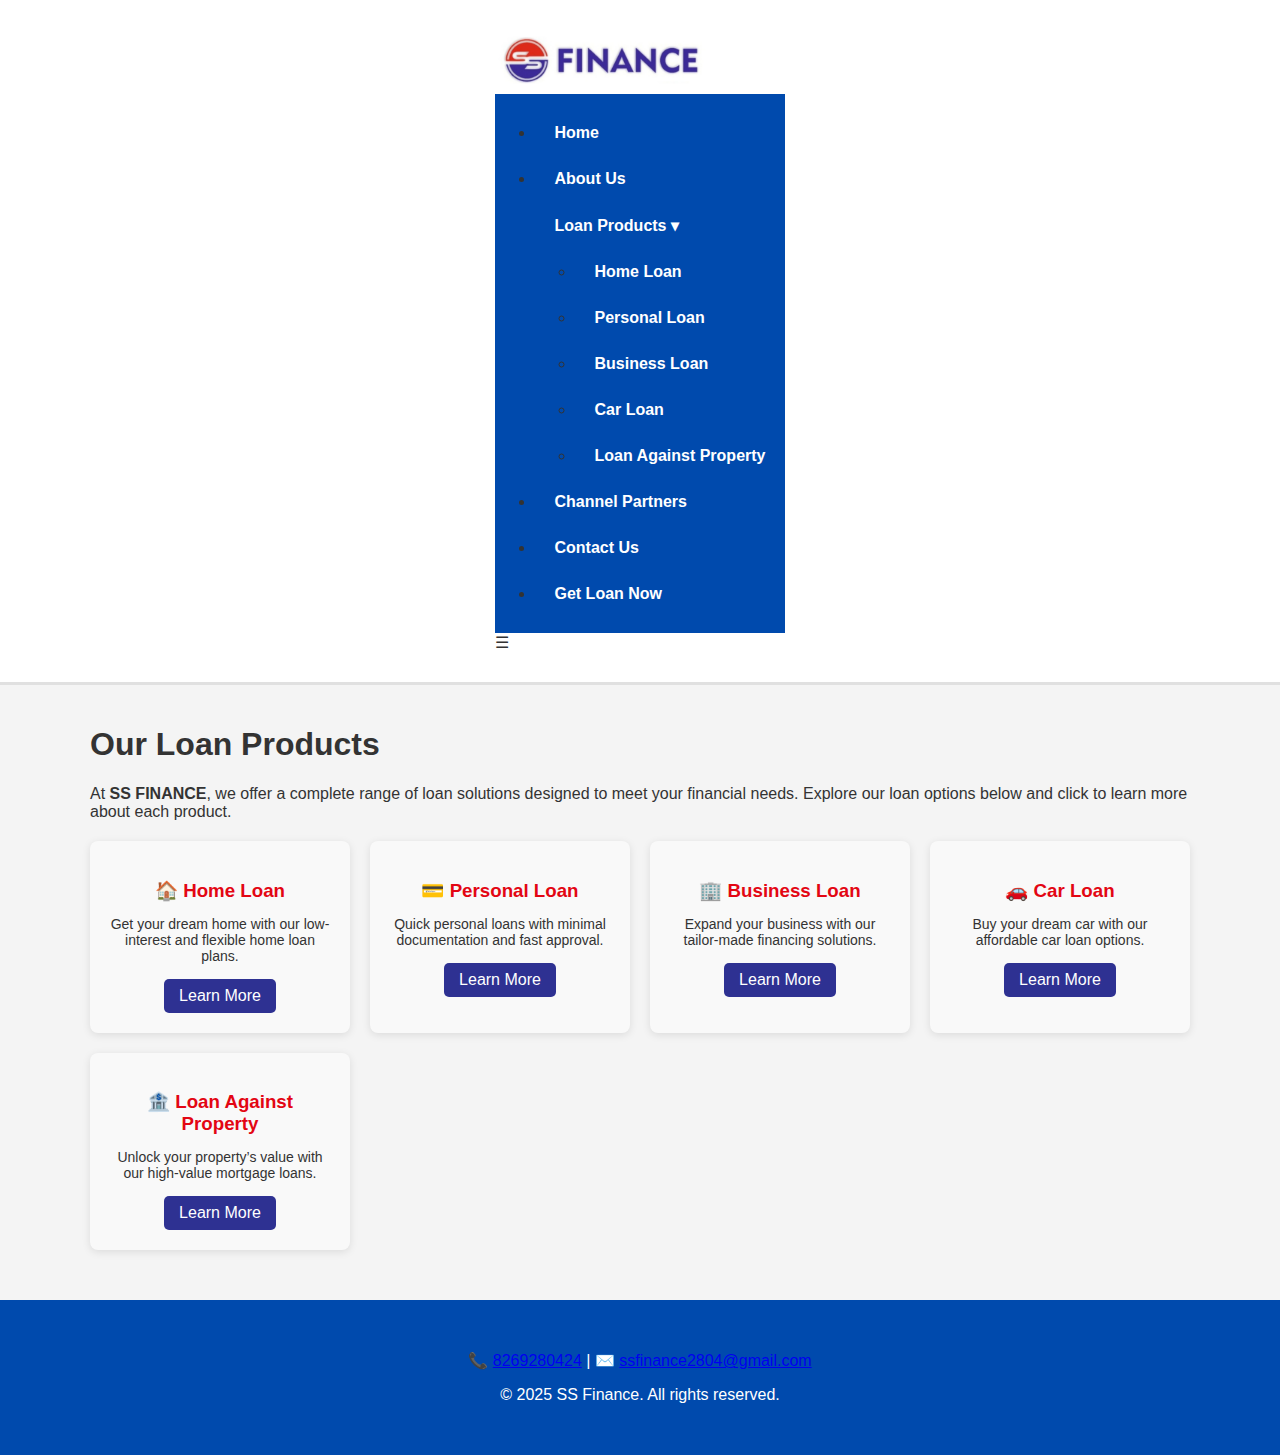
<file: loans.html>
<!DOCTYPE html>
<html lang="en">
<head>
  <meta charset="UTF-8">
  <meta name="viewport" content="width=device-width, initial-scale=1.0">
  <title>Loan Products - SS FINANCE</title>
  <link rel="stylesheet" href="style.css">
  <style>
    .loan-list {
      display: grid;
      grid-template-columns: repeat(auto-fit, minmax(250px, 1fr));
      gap: 20px;
      margin-top: 20px;
    }
    .loan-card {
      background: #f9f9f9;
      border-radius: 8px;
      padding: 20px;
      box-shadow: 0 2px 8px rgba(0,0,0,0.1);
      text-align: center;
      transition: transform 0.3s;
    }
    .loan-card:hover {
      transform: translateY(-5px);
    }
    .loan-card h3 {
      color: #E30613;
      margin-bottom: 10px;
    }
    .loan-card p {
      font-size: 14px;
      margin-bottom: 15px;
    }
    .loan-card a {
      display: inline-block;
      background: #2E3192;
      color: white;
      padding: 8px 15px;
      border-radius: 5px;
      text-decoration: none;
    }
    .loan-card a:hover {
      background: #1f226d;
    }
  </style>
</head>
<body>

<!-- HEADER -->
<header>
  <div class="container nav-container">
    <a href="index.html" class="logo">
      <img src="images/logo.png" alt="SS Finance Logo">
    </a>
    <nav>
      <ul class="menu">
        <li><a href="index.html">Home</a></li>
        <li><a href="about.html">About Us</a></li>
        <li class="dropdown">
          <a href="loans.html" class="active">Loan Products ▾</a>
          <ul class="dropdown-menu">
            <li><a href="home-loan.html">Home Loan</a></li>
            <li><a href="personal-loan.html">Personal Loan</a></li>
            <li><a href="business-loan.html">Business Loan</a></li>
            <li><a href="car-loan.html">Car Loan</a></li>
            <li><a href="loan-against-property.html">Loan Against Property</a></li>
          </ul>
        </li>
        <li><a href="channel-partners.html">Channel Partners</a></li>
        <li><a href="contact.html">Contact Us</a></li>
        <li><a href="contact.html" class="loan-btn">Get Loan Now</a></li>
      </ul>
    </nav>
    <div class="mobile-menu-toggle">☰</div>
  </div>
</header>

<!-- LOAN PRODUCTS CONTENT -->
<main class="container">
  <h1>Our Loan Products</h1>
  <p>At <strong>SS FINANCE</strong>, we offer a complete range of loan solutions designed to meet your financial needs. Explore our loan options below and click to learn more about each product.</p>

  <div class="loan-list">
    <div class="loan-card">
      <h3>🏠 Home Loan</h3>
      <p>Get your dream home with our low-interest and flexible home loan plans.</p>
      <a href="home-loan.html">Learn More</a>
    </div>
    <div class="loan-card">
      <h3>💳 Personal Loan</h3>
      <p>Quick personal loans with minimal documentation and fast approval.</p>
      <a href="personal-loan.html">Learn More</a>
    </div>
    <div class="loan-card">
      <h3>🏢 Business Loan</h3>
      <p>Expand your business with our tailor-made financing solutions.</p>
      <a href="business-loan.html">Learn More</a>
    </div>
    <div class="loan-card">
      <h3>🚗 Car Loan</h3>
      <p>Buy your dream car with our affordable car loan options.</p>
      <a href="car-loan.html">Learn More</a>
    </div>
    <div class="loan-card">
      <h3>🏦 Loan Against Property</h3>
      <p>Unlock your property’s value with our high-value mortgage loans.</p>
      <a href="loan-against-property.html">Learn More</a>
    </div>
  </div>
</main>

<!-- FOOTER -->
<footer>
  <div class="container">
    <p>📞 <a href="tel:8269280424">8269280424</a> | ✉️ <a href="mailto:ssfinance2804@gmail.com">ssfinance2804@gmail.com</a></p>
    <p>© 2025 SS Finance. All rights reserved.</p>
  </div>
</footer>

<script>
  // Mobile menu toggle
  document.querySelector(".mobile-menu-toggle").addEventListener("click", function(){
    document.querySelector(".menu").classList.toggle("show");
  });
</script>

</body>
</html>
</file>
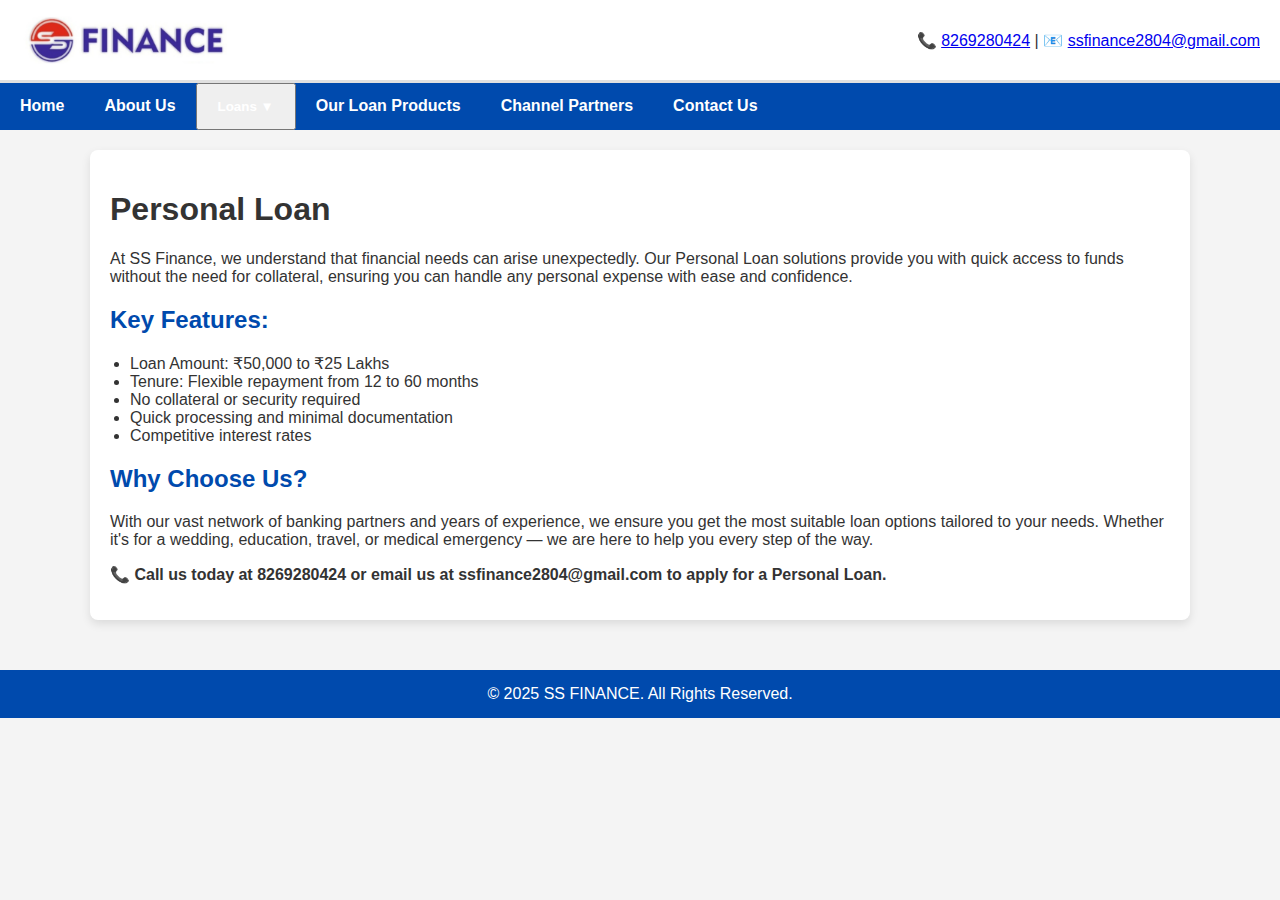
<file: personal-loan.html>
<!DOCTYPE html>
<html lang="en">
<head>
    <meta charset="UTF-8">
    <meta name="viewport" content="width=device-width, initial-scale=1.0">
    <title>Personal Loan – SS FINANCE</title>
    <link rel="stylesheet" href="style.css">
    <style>
        .loan-details {
            background: white;
            padding: 20px;
            border-radius: 8px;
            box-shadow: 0px 4px 10px rgba(0,0,0,0.1);
        }
        .loan-details h2 {
            color: #004aad;
        }
        .loan-details ul {
            list-style-type: disc;
            padding-left: 20px;
        }
    </style>
</head>
<body>

<header>
    <img src="images/logo.png" alt="SS Finance Logo">
    <div>
        📞 <a href="tel:+918269280424">8269280424</a> | 📧 <a href="mailto:ssfinance2804@gmail.com">ssfinance2804@gmail.com</a>
    </div>
</header>

<nav>
    <a href="index.html">Home</a>
    <a href="about.html">About Us</a>
    <div class="dropdown">
        <button class="dropbtn">Loans ▼</button>
        <div class="dropdown-content">
            <a href="personal-loan.html">Personal Loan</a>
            <a href="home-loan.html">Home Loan</a>
            <a href="business-loan.html">Business Loan</a>
            <a href="loan-against-property.html">Loan Against Property</a>
            <a href="car-loan.html">Car Loan</a>
            <a href="education-loan.html">Education Loan</a>
        </div>
    </div>
    <a href="loans.html">Our Loan Products</a>
    <a href="channel-partners.html">Channel Partners</a>
    <a href="contact.html">Contact Us</a>
</nav>

<div class="container">
    <div class="loan-details">
        <h1>Personal Loan</h1>
        <p>At SS Finance, we understand that financial needs can arise unexpectedly. Our Personal Loan solutions provide you with quick access to funds without the need for collateral, ensuring you can handle any personal expense with ease and confidence.</p>

        <h2>Key Features:</h2>
        <ul>
            <li>Loan Amount: ₹50,000 to ₹25 Lakhs</li>
            <li>Tenure: Flexible repayment from 12 to 60 months</li>
            <li>No collateral or security required</li>
            <li>Quick processing and minimal documentation</li>
            <li>Competitive interest rates</li>
        </ul>

        <h2>Why Choose Us?</h2>
        <p>With our vast network of banking partners and years of experience, we ensure you get the most suitable loan options tailored to your needs. Whether it's for a wedding, education, travel, or medical emergency — we are here to help you every step of the way.</p>

        <p><strong>📞 Call us today at 8269280424 or email us at ssfinance2804@gmail.com to apply for a Personal Loan.</strong></p>
    </div>
</div>

<footer>
    &copy; 2025 SS FINANCE. All Rights Reserved.
</footer>

</body>
</html>
</file>
<file: style.css>
/* Global Styles */
body {
    margin: 0;
    font-family: Arial, sans-serif;
    background: #f4f4f4;
    color: #333;
}

header {
    background: #fff;
    border-bottom: 3px solid #e0e0e0;
    padding: 10px 20px;
    display: flex;
    align-items: center;
    justify-content: space-between;
}

header img {
    height: 60px;
}

nav {
    background: #004aad;
    display: flex;
    padding: 0;
}

nav a, .dropbtn {
    color: white;
    padding: 14px 20px;
    text-decoration: none;
    display: block;
    font-weight: bold;
}

nav a:hover, .dropdown:hover .dropbtn {
    background: #003080;
}

.dropdown {
    position: relative;
    display: inline-block;
}

.dropdown-content {
    display: none;
    position: absolute;
    background: white;
    min-width: 200px;
    box-shadow: 0px 8px 16px rgba(0,0,0,0.2);
    z-index: 1;
}

.dropdown-content a {
    color: #004aad;
    padding: 10px;
    display: block;
    text-align: left;
}

.dropdown-content a:hover {
    background: #f1f1f1;
}

.dropdown:hover .dropdown-content {
    display: block;
}

.container {
    padding: 20px;
    max-width: 1100px;
    margin: auto;
}

footer {
    background: #004aad;
    color: white;
    text-align: center;
    padding: 15px;
    margin-top: 30px;
}
</file>
